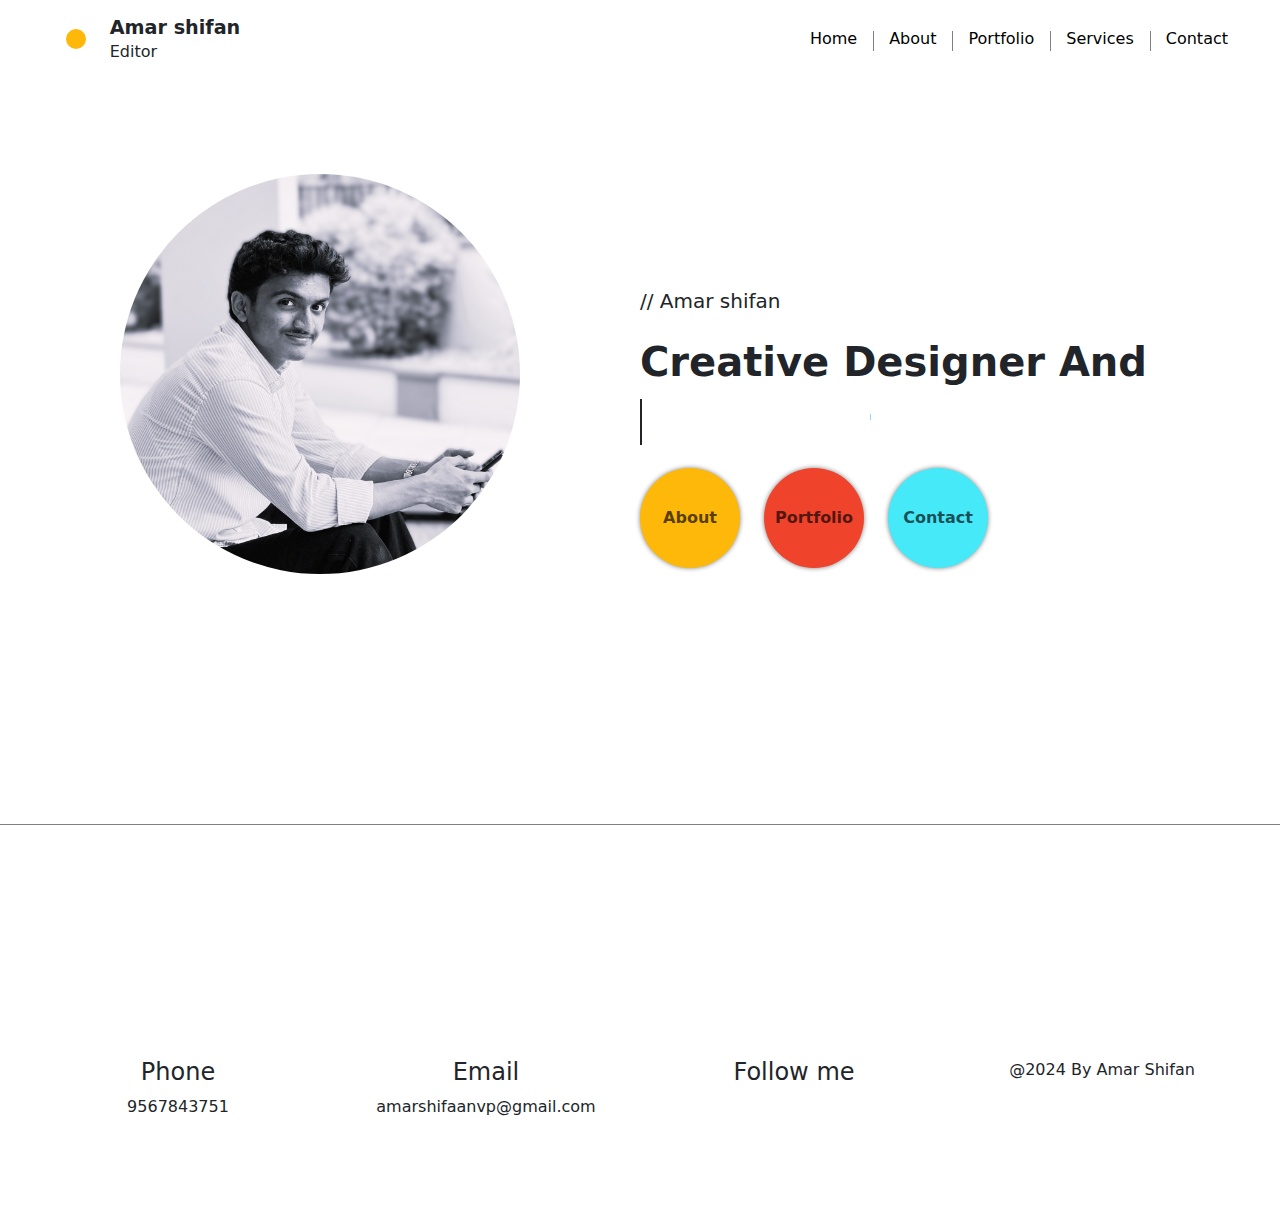
<file: index.html>
<!DOCTYPE html>
<html lang="en">
<head>
    <meta charset="UTF-8">
    <meta name="viewport" content="width=device-width, initial-scale=1.0">
    <title>Amar Shifan</title>
    <link rel="stylesheet" href="style.css">
    <link rel="preconnect" href="https://fonts.googleapis.com">
    <link rel="preconnect" href="https://fonts.gstatic.com" crossorigin>
    <link href="https://fonts.googleapis.com/css2?family=Montserrat:ital,wght@0,100..900;1,100..900&family=PT+Sans+Narrow:wght@400;700&family=Poppins:ital,wght@0,100;0,200;0,300;0,400;0,500;0,600;0,700;0,800;0,900;1,100;1,200;1,300;1,400;1,500;1,600;1,700;1,800;1,900&family=Rammetto+One&family=Roboto:ital,wght@0,100;0,300;0,400;0,500;0,700;0,900;1,100;1,300;1,400;1,500;1,700;1,900&family=Work+Sans:ital,wght@0,100..900;1,100..900&display=swap" rel="stylesheet">
    <link href="https://fonts.googleapis.com/css2?family=Montserrat:ital,wght@0,100..900;1,100..900&family=PT+Sans+Narrow:wght@400;700&family=Poppins:ital,wght@0,100;0,200;0,300;0,400;0,500;0,600;0,700;0,800;0,900;1,100;1,200;1,300;1,400;1,500;1,600;1,700;1,800;1,900&family=Rammetto+One&family=Work+Sans:ital,wght@0,100..900;1,100..900&display=swap" rel="stylesheet">
    <link href="https://fonts.googleapis.com/css2?family=Montserrat:ital,wght@0,100..900;1,100..900&family=PT+Sans+Narrow:wght@400;700&family=Poppins:ital,wght@0,100;0,200;0,300;0,400;0,500;0,600;0,700;0,800;0,900;1,100;1,200;1,300;1,400;1,500;1,600;1,700;1,800;1,900&family=Rammetto+One&display=swap" rel="stylesheet">
    <link rel="stylesheet" href="https://cdnjs.cloudflare.com/ajax/libs/font-awesome/6.6.0/css/all.min.css" integrity="sha512-Kc323vGBEqzTmouAECnVceyQqyqdsSiqLQISBL29aUW4U/M7pSPA/gEUZQqv1cwx4OnYxTxve5UMg5GT6L4JJg==" crossorigin="anonymous" referrerpolicy="no-referrer" />
    <link href="https://cdn.jsdelivr.net/npm/bootstrap@5.3.3/dist/css/bootstrap.min.css" rel="stylesheet" integrity="sha384-QWTKZyjpPEjISv5WaRU9OFeRpok6YctnYmDr5pNlyT2bRjXh0JMhjY6hW+ALEwIH" crossorigin="anonymous">
    <link rel="stylesheet" href="https://fonts.googleapis.com/css2?family=Material+Symbols+Outlined:opsz,wght,FILL,GRAD@20..48,100..700,0..1,-50..200" />
</head>
<body>
    
    <header class=" row container-fluid">
        <div class="col-7 col-lg-3 col-md-5 d-flex gap-md-3 gap-0 align-items-center justify-content-center p-2 ">
            <div class="rounded-circle d-flex  justify-content-center" style="min-width: 20px; min-height: 20px; background-color: rgb(254, 184, 9);"></div>
            <div class="gap-3 d-flex p-2 align-items-center "><h4 class="m-0 editor"><b>Amar shifan</b><br><small>Editor</small></h4></div>
        </div>
        <div class=" col-1 col-lg-9 col-md-6 d-md-flex align-items-center justify-content-md-end d-md-flex links rounded-start" id="nav-bar">
            <button class=" line line-container"><a href="index.html" class="p-3">Home</a></button>
            <button class=" line line-container"><a href="about.html" class="p-3">About</a></button>
            <button class=" line line-container"><a href="projects.html" class="p-3">Portfolio</a></button>
            <button class=" line line-container"><a href="services.html" class="p-3">Services</a></button>
            <button class="line-container"><a href="contact.html" class="p-3">Contact</a></button>
        </div>
        <div class="d-flex d-md-none col-5 d-flex justify-content-end align-items-center icon-container" >
            <i onclick="navBar('bar')" class="icon fa-solid fa-bars  align-items-center justify-content-center" id="bar"></i>
            <i onclick="navBar('xmark')" class="icon fa-regular fa-circle-xmark align-items-center justify-content-center" id="xmark"></i>
        </div>
    </header>

    <div class="row main-container  gx-0">
        <div class="col-12 col-md-6 d-flex justify-content-center p-2 py-5 my-md-5 my-0" >
            <div class="image ">
                <img class="img-fluid" src="WhatsApp Image 2024-08-11 at 10.49.17 PM.jpeg" alt="">
            </div> 
        </div>
        <div class="col-12 col-md-6 d-flex flex-column align-items-center align-items-md-start justify-content-center">
            <p class="name">// Amar shifan</p>
            <div class="names" >
                <p>Creative Designer And<br> <span class="text-changer " id="text"></span></p>
            </div>
            <div class="d-flex gap-4 button-container mb-5">
                <button class="p-2 rounded-circle button btn-1" ><a href="about.html"><b>About</b></a></button>
                <button class="p-2 rounded-circle button btn-2" ><a href="projects.html"><b>Portfolio</b></a></button>
                <button class="p-2 rounded-circle button btn-3" ><a href="contact.html"><b>Contact</b></a></button>
            </div>
            
        </div>
    </div>
    <footer class="row gx-0 my-5 justify-content-center p-4 ">

        <div class="col-6 col-sm-3 align-items-center d-flex flex-column p-2">
            <h4>Phone</h4>
            <p>9567843751</p>
        </div>
        <div class="col-6 col-sm-3 align-items-center d-flex flex-column p-2">
            <h4>Email</h4>
            <p>amarshifaanvp@gmail.com</p>
        </div>
        <div class="col-6 col-sm-3 align-items-center d-flex flex-column p-2">
            <h4>Follow me</h4>
            <p class="gap-3 d-flex"><a  href="https://www.linkedin.com/in/amar-shifan-184764316/"><i class="fa-brands fa-linkedin" ></i></a><a href="https://www.instagram.com/amar_shifnn/?hl=en" ><i class="fa-brands fa-instagram"></i></a></p>
        </div>
        <div class="col-6 col-sm-3 align-items-center d-flex flex-column p-2">
            
            <p>@2024 By Amar Shifan</p>
        </div>

    </footer>

    


    <script src="script.js"></script>

    <script src="https://cdn.jsdelivr.net/npm/@popperjs/core@2.11.8/dist/umd/popper.min.js" integrity="sha384-I7E8VVD/ismYTF4hNIPjVp/Zjvgyol6VFvRkX/vR+Vc4jQkC+hVqc2pM8ODewa9r" crossorigin="anonymous"></script>
    <script src="https://cdn.jsdelivr.net/npm/bootstrap@5.3.3/dist/js/bootstrap.min.js" integrity="sha384-0pUGZvbkm6XF6gxjEnlmuGrJXVbNuzT9qBBavbLwCsOGabYfZo0T0to5eqruptLy" crossorigin="anonymous"></script>
</body>
</html>
</file>
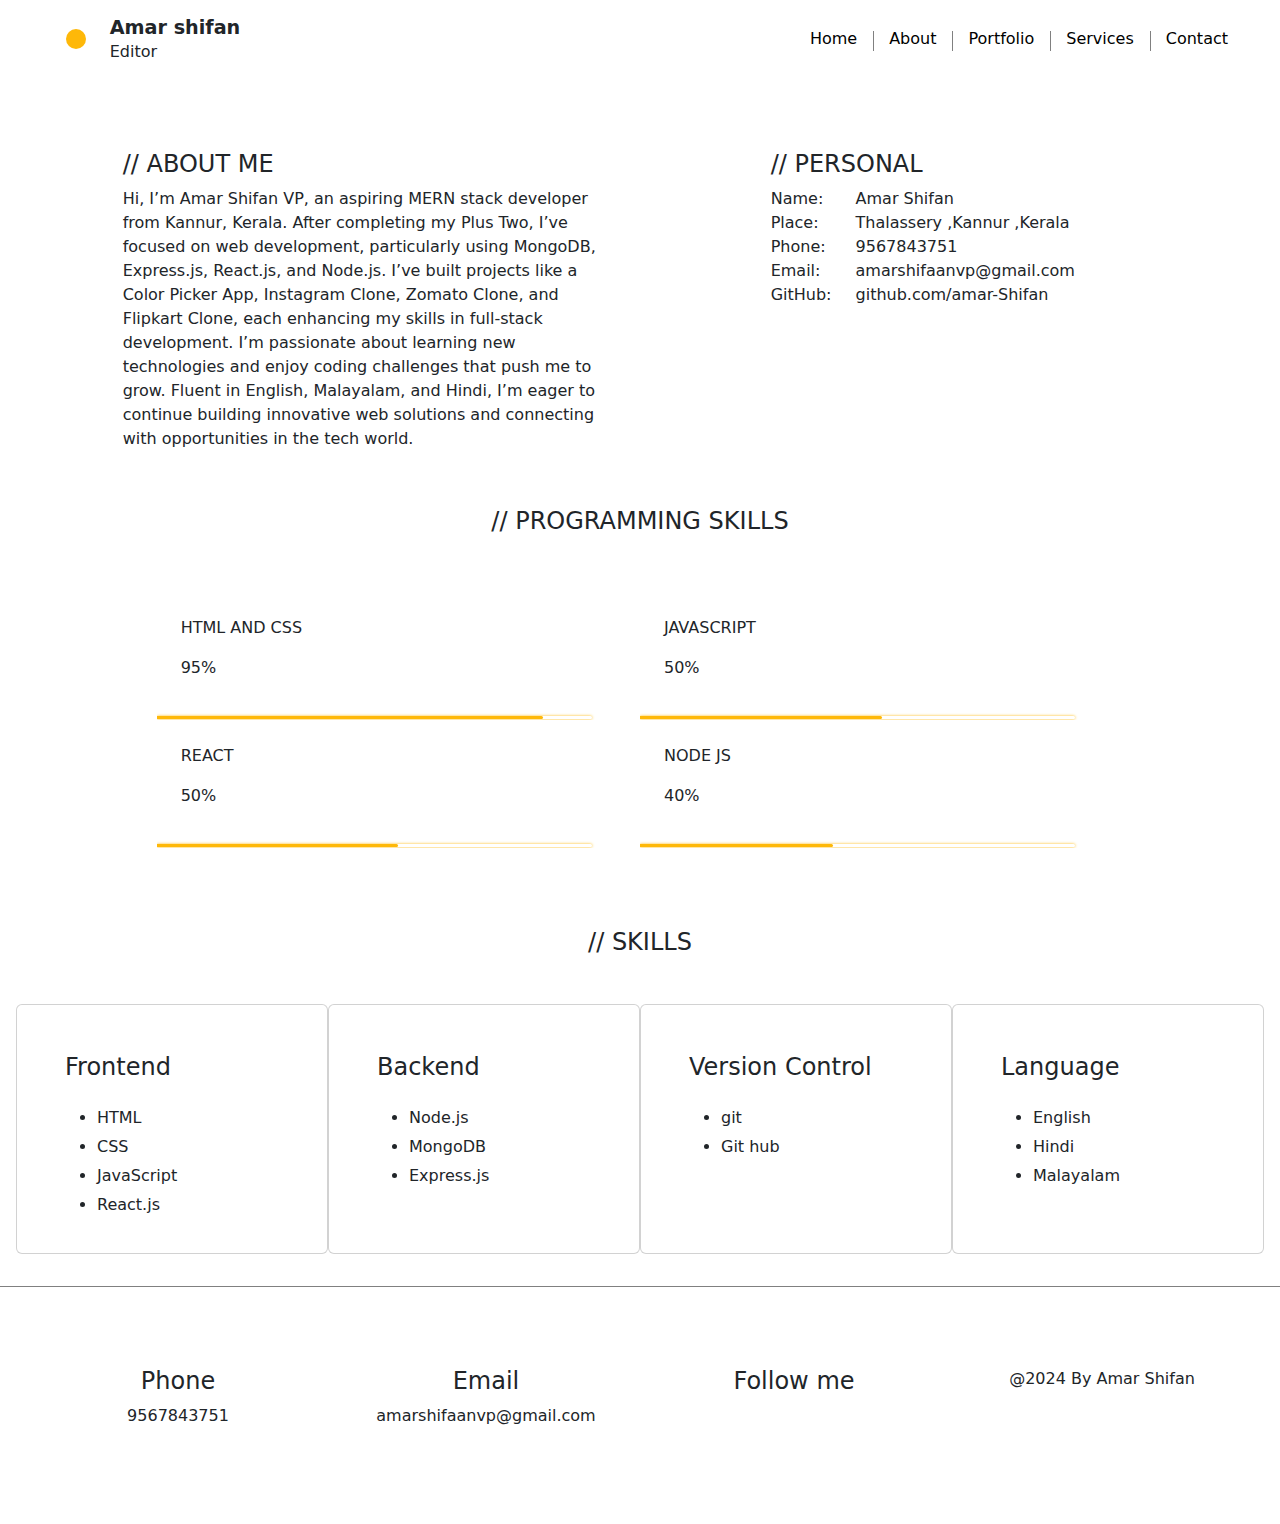
<file: about.html>
<!DOCTYPE html>
<html lang="en">
<head>
    <meta charset="UTF-8">
    <meta name="viewport" content="width=device-width, initial-scale=1.0">
    <title>Amar Shifan</title>
    <link rel="stylesheet" href="about.css">
    <link rel="preconnect" href="https://fonts.googleapis.com">
    <link rel="preconnect" href="https://fonts.gstatic.com" crossorigin>
    <link href="https://fonts.googleapis.com/css2?family=Montserrat:ital,wght@0,100..900;1,100..900&family=PT+Sans+Narrow:wght@400;700&family=Poppins:ital,wght@0,100;0,200;0,300;0,400;0,500;0,600;0,700;0,800;0,900;1,100;1,200;1,300;1,400;1,500;1,600;1,700;1,800;1,900&family=Rammetto+One&family=Roboto:ital,wght@0,100;0,300;0,400;0,500;0,700;0,900;1,100;1,300;1,400;1,500;1,700;1,900&family=Work+Sans:ital,wght@0,100..900;1,100..900&display=swap" rel="stylesheet">
    <link href="https://fonts.googleapis.com/css2?family=Montserrat:ital,wght@0,100..900;1,100..900&family=PT+Sans+Narrow:wght@400;700&family=Poppins:ital,wght@0,100;0,200;0,300;0,400;0,500;0,600;0,700;0,800;0,900;1,100;1,200;1,300;1,400;1,500;1,600;1,700;1,800;1,900&family=Rammetto+One&family=Work+Sans:ital,wght@0,100..900;1,100..900&display=swap" rel="stylesheet">
    <link href="https://fonts.googleapis.com/css2?family=Montserrat:ital,wght@0,100..900;1,100..900&family=PT+Sans+Narrow:wght@400;700&family=Poppins:ital,wght@0,100;0,200;0,300;0,400;0,500;0,600;0,700;0,800;0,900;1,100;1,200;1,300;1,400;1,500;1,600;1,700;1,800;1,900&family=Rammetto+One&display=swap" rel="stylesheet">
    <link rel="stylesheet" href="https://cdnjs.cloudflare.com/ajax/libs/font-awesome/6.6.0/css/all.min.css" integrity="sha512-Kc323vGBEqzTmouAECnVceyQqyqdsSiqLQISBL29aUW4U/M7pSPA/gEUZQqv1cwx4OnYxTxve5UMg5GT6L4JJg==" crossorigin="anonymous" referrerpolicy="no-referrer" />
    <link href="https://cdn.jsdelivr.net/npm/bootstrap@5.3.3/dist/css/bootstrap.min.css" rel="stylesheet" integrity="sha384-QWTKZyjpPEjISv5WaRU9OFeRpok6YctnYmDr5pNlyT2bRjXh0JMhjY6hW+ALEwIH" crossorigin="anonymous">
    <link rel="stylesheet" href="https://fonts.googleapis.com/css2?family=Material+Symbols+Outlined:opsz,wght,FILL,GRAD@20..48,100..700,0..1,-50..200" />

</head>
<body>
    <header class=" row container-fluid">

        <div class="col-7 col-lg-3 col-md-5 d-flex gap-md-3 gap-0 align-items-center justify-content-center p-2 ">

            <div class="rounded-circle d-flex  justify-content-center" style="min-width: 20px; min-height: 20px; background-color: rgb(254, 184, 9);"></div>
            <div class="gap-3 d-flex p-2 align-items-center "><h4 class="m-0 editor"><b>Amar shifan</b><br><small>Editor</small></h4></div>

        </div>
        <div class=" col-1 col-lg-9 col-md-6 d-md-flex align-items-center justify-content-md-end d-md-flex links rounded-start" id="nav-bar">

            <button class=" line line-container "><a href="index.html" class="p-3">Home</a></button>
            <button class=" line line-container"><a href="about.html" class="p-3">About</a></button>
            <button class=" line line-container"><a href="projects.html" class="p-3">Portfolio</a></button>
            <button class=" line line-container"><a href="services.html" class="p-3">Services</a></button>
            <button class="line-container"><a href="contact.html" class="p-3">Contact</a></button>

        </div>
        <div class="d-flex d-md-none col-5 d-flex justify-content-end align-items-center icon-container" >

            <i onclick="navBar('bar')" class="icon fa-solid fa-bars  align-items-center justify-content-center" id="bar"></i>
            <i onclick="navBar('xmark')" class="icon fa-regular fa-circle-xmark align-items-center justify-content-center" id="xmark"></i>

        </div>
    </header>

    <div class=" main-container row  gx-0 gap-3 my-5 container-fluid ">
        
        <div class="container col-12 col-md-5 about p-4">

            <h4>// ABOUT ME</h4>
            <p>
                Hi, I’m Amar Shifan VP, an aspiring MERN stack developer from Kannur, Kerala. After completing my Plus Two, I’ve focused on web development, particularly using MongoDB, Express.js, React.js, and Node.js. I’ve built projects like a Color Picker App, Instagram Clone, Zomato Clone, and Flipkart Clone, each enhancing my skills in full-stack development.

                I’m passionate about learning new technologies and enjoy coding challenges that push me to grow. Fluent in English, Malayalam, and Hindi, I’m eager to continue building innovative web solutions and connecting with opportunities in the tech world.

            </p>
        </div>
        <div class="address col-12 col-md-5 p-4">
            <h4>// PERSONAL</h4>

            <div class="row h-100 ">
                <P class="col-2">
                    Name: <br>
                    Place: <br>
                    Phone: <br>
                    Email: <br>
                    GitHub: <br>
                </P>
                <P class="col-6 ">
                    Amar Shifan <br>
                    Thalassery ,Kannur ,Kerala <br>
                    9567843751 <br>
                    amarshifaanvp@gmail.com <br>
                    github.com/amar-Shifan
                </P>
            </div>
           
        </div>
        <div class="col-12 d-flex flex-column align-items-center container-fluid">
            <H4>// PROGRAMMING SKILLS</H4>

            <div class=" col-12 row p-5 justify-content-center">
                <div class="html length col-md-5 col-12 p-4">
                    <p>HTML AND CSS</p>
                    <p>95%</p>
                </div>
                <div class="javascript length col-md-5 col-12 p-4">
                    <p>JAVASCRIPT</p>
                    <p>50%</p>
                </div>
                <div class="react length col-md-5 col-12 p-4">
                    <p>REACT</p>
                    <p>50%</p>
                </div>
                <div class="node length col-12 col-md-5 p-4">
                    <p>NODE JS</p>
                    <p>40%</p>
                </div>
            </div>
        </div>
        <div class="col-12 p-3 p-0 ">
            <H4 class="d-flex justify-content-center">// SKILLS</H4>
        
        <div class="row gx-0 container-fluid mt-5 gap-5 gap-md-0 " >
            <div class="cards col-12 col-md-3 ">
                <div class="card h-100 p-5 gap-3">
                    <div >
                        <h4 >Frontend</h4>
                    </div>
                    <div>
                        <ul class="">
                            <li>HTML</li>
                            <li>CSS</li>
                            <li>JavaScript</li>
                            <li>React.js</li>
                        </ul>
                    </div>
                </div>
                
            </div>
            <div class="cards col-12 col-md-3">
                <div class="card h-100 p-5 gap-3">
                    <div>
                        <h4>Backend</h4>
                    </div>
                    <div>
                        <ul>
                            <li>Node.js</li>
                            <li>MongoDB</li>
                            <li>Express.js</li>
                        </ul>
                    </div>
                </div>
                
            </div>
            <div class="cards col-12 col-md-3 ">
                <div class="card h-100 p-5 gap-3">
                    <div>
                        <h4>Version Control</h4>
                    </div>
                    <div>
                        <ul>
                            <li>git</li>
                            <li>Git hub</li>
                        </ul>
                    </div>
                </div>
                
            </div>
            <div class="cards col-12 col-md-3">
                <div class="card h-100 p-5 gap-3">
                    <div>
                        <h4>Language</h4>
                    </div>
                    <div>
                        <ul>
                            <li>English</li>
                            <li>Hindi</li>
                            <li>Malayalam</li>
                        </ul>
                    </div>  
                </div>
                
            </div>
        </div>

    </div>
    </div>


    <footer class="row gx-0 my-5 justify-content-center p-4 ">

        <div class="col-6 col-sm-3 align-items-center d-flex flex-column p-2">
            <h4>Phone</h4>
            <p>9567843751</p>
        </div>
        <div class="col-6 col-sm-3 align-items-center d-flex flex-column p-2">
            <h4>Email</h4>
            <p>amarshifaanvp@gmail.com</p>
        </div>
        <div class="col-6 col-sm-3 align-items-center d-flex flex-column p-2">
            <h4>Follow me</h4>
            <p class="gap-3 d-flex"><a  href="https://www.linkedin.com/in/amar-shifan-184764316/"><i class="fa-brands fa-linkedin" ></i></a><a href="https://www.instagram.com/amar_shifnn/?hl=en" ><i class="fa-brands fa-instagram"></i></a></p>
        </div>
        <div class="col-6 col-sm-3 align-items-center d-flex flex-column p-2">
            
            <p>@2024 By Amar Shifan</p>
        </div>

    </footer>

    <script src="script.js"></script>

    <script src="https://cdn.jsdelivr.net/npm/@popperjs/core@2.11.8/dist/umd/popper.min.js" integrity="sha384-I7E8VVD/ismYTF4hNIPjVp/Zjvgyol6VFvRkX/vR+Vc4jQkC+hVqc2pM8ODewa9r" crossorigin="anonymous"></script>
    <script src="https://cdn.jsdelivr.net/npm/bootstrap@5.3.3/dist/js/bootstrap.min.js" integrity="sha384-0pUGZvbkm6XF6gxjEnlmuGrJXVbNuzT9qBBavbLwCsOGabYfZo0T0to5eqruptLy" crossorigin="anonymous"></script>
</body>
</html>
</file>
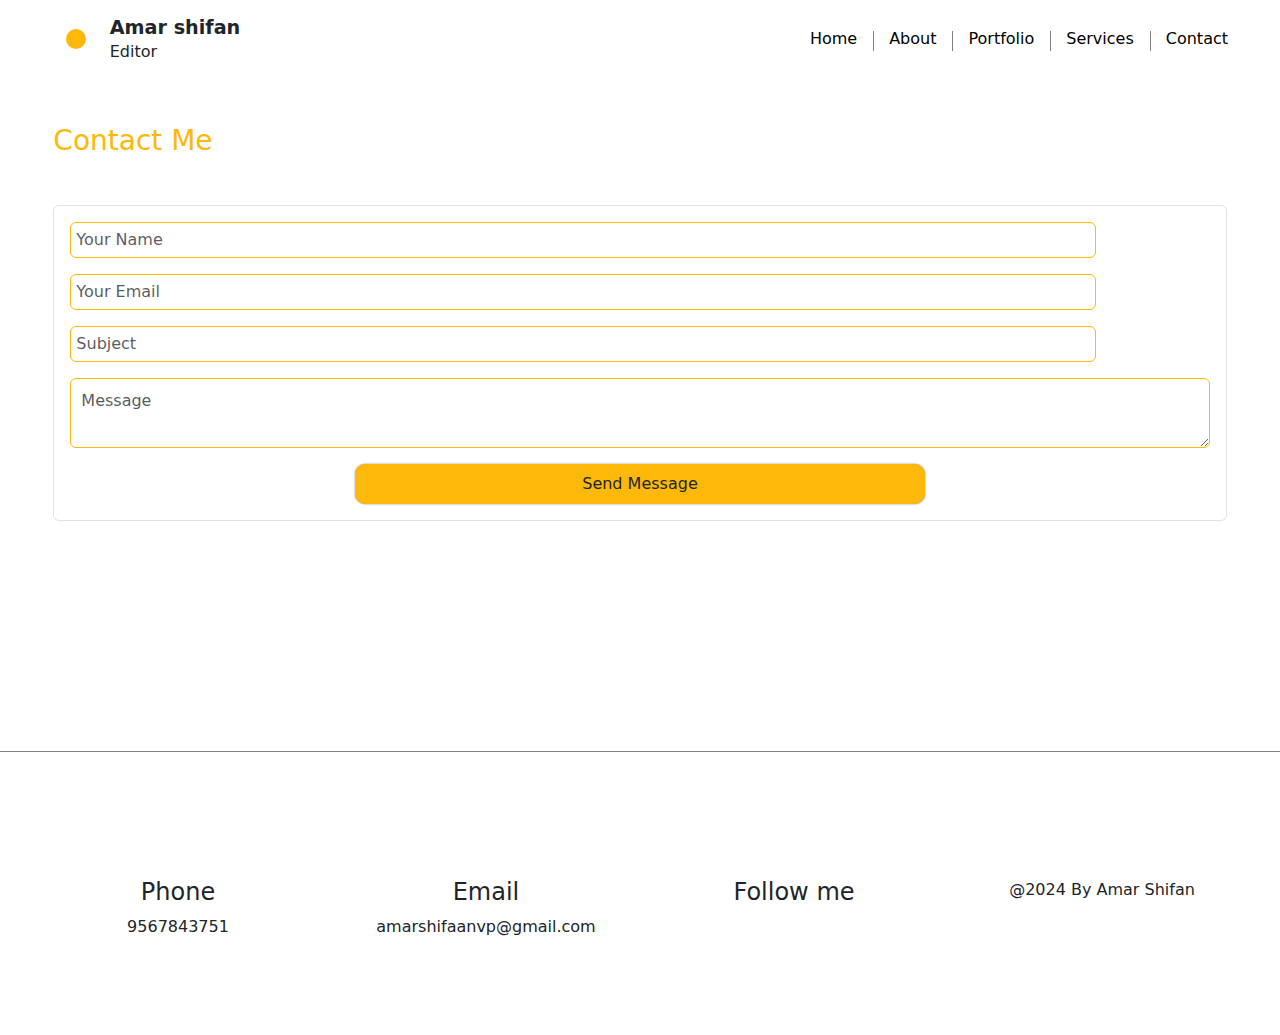
<file: contact.html>
<!DOCTYPE html>
<html lang="en">
<head>
    <meta charset="UTF-8">
    <meta name="viewport" content="width=device-width, initial-scale=1.0">
    <title>Amar Shifan</title>
    <link rel="stylesheet" href="contact.css">
    <link rel="preconnect" href="https://fonts.googleapis.com">
    <link rel="preconnect" href="https://fonts.gstatic.com" crossorigin>
    <link href="https://fonts.googleapis.com/css2?family=Montserrat:ital,wght@0,100..900;1,100..900&family=PT+Sans+Narrow:wght@400;700&family=Poppins:ital,wght@0,100;0,200;0,300;0,400;0,500;0,600;0,700;0,800;0,900;1,100;1,200;1,300;1,400;1,500;1,600;1,700;1,800;1,900&family=Rammetto+One&family=Roboto:ital,wght@0,100;0,300;0,400;0,500;0,700;0,900;1,100;1,300;1,400;1,500;1,700;1,900&family=Work+Sans:ital,wght@0,100..900;1,100..900&display=swap" rel="stylesheet">
    <link href="https://fonts.googleapis.com/css2?family=Montserrat:ital,wght@0,100..900;1,100..900&family=PT+Sans+Narrow:wght@400;700&family=Poppins:ital,wght@0,100;0,200;0,300;0,400;0,500;0,600;0,700;0,800;0,900;1,100;1,200;1,300;1,400;1,500;1,600;1,700;1,800;1,900&family=Rammetto+One&family=Work+Sans:ital,wght@0,100..900;1,100..900&display=swap" rel="stylesheet">
    <link href="https://fonts.googleapis.com/css2?family=Montserrat:ital,wght@0,100..900;1,100..900&family=PT+Sans+Narrow:wght@400;700&family=Poppins:ital,wght@0,100;0,200;0,300;0,400;0,500;0,600;0,700;0,800;0,900;1,100;1,200;1,300;1,400;1,500;1,600;1,700;1,800;1,900&family=Rammetto+One&display=swap" rel="stylesheet">
    <link rel="stylesheet" href="https://cdnjs.cloudflare.com/ajax/libs/font-awesome/6.6.0/css/all.min.css" integrity="sha512-Kc323vGBEqzTmouAECnVceyQqyqdsSiqLQISBL29aUW4U/M7pSPA/gEUZQqv1cwx4OnYxTxve5UMg5GT6L4JJg==" crossorigin="anonymous" referrerpolicy="no-referrer" />
    <link href="https://cdn.jsdelivr.net/npm/bootstrap@5.3.3/dist/css/bootstrap.min.css" rel="stylesheet" integrity="sha384-QWTKZyjpPEjISv5WaRU9OFeRpok6YctnYmDr5pNlyT2bRjXh0JMhjY6hW+ALEwIH" crossorigin="anonymous">
    <link rel="stylesheet" href="https://fonts.googleapis.com/css2?family=Material+Symbols+Outlined:opsz,wght,FILL,GRAD@20..48,100..700,0..1,-50..200" />

</head>
<body>
    <header class=" row container-fluid">
        <div class="col-7 col-lg-3 col-md-5 d-flex gap-md-3 gap-0 align-items-center justify-content-center p-2 ">
            <div class="rounded-circle d-flex  justify-content-center" style="min-width: 20px; min-height: 20px; background-color: rgb(254, 184, 9);"></div>
            <div class="gap-3 d-flex p-2 align-items-center "><h4 class="m-0 editor"><b>Amar shifan</b><br><small>Editor</small></h4></div>
        </div>
        <div class=" col-1 col-lg-9 col-md-6 d-md-flex align-items-center justify-content-md-end d-md-flex links rounded-start" id="nav-bar">
            <button class=" line line-container"><a href="index.html" class="p-3">Home</a></button>
            <button class=" line line-container"><a href="about.html" class="p-3">About</a></button>
            <button class=" line line-container"><a href="projects.html" class="p-3">Portfolio</a></button>
            <button class=" line line-container"><a href="services.html" class="p-3">Services</a></button>
            <button class="line-container"><a href="contact.html" class="p-3">Contact</a></button>
        </div>
        <div class="d-flex d-md-none col-5 d-flex justify-content-end align-items-center icon-container" >
            <i onclick="navBar('bar')" class="icon fa-solid fa-bars  align-items-center justify-content-center" id="bar"></i>
            <i onclick="navBar('xmark')" class="icon fa-regular fa-circle-xmark align-items-center justify-content-center" id="xmark"></i>
        </div>
    </header>
    
    <div class=" row main-container gx-0 d-flex align-items-center justify-content-center">
        <div class="contact  col-11 ">
            <div><h3>Contact Me</h3></div>
            <div id="result" class="mt-5 "></div>
                                <form action="https://api.web3forms.com/submit" method="POST" name="sentMessage" id="contactForm" novalidate="novalidate" class="my-5 p-3 rounded border">
                                    <input type="hidden" name="access_key" value="b048f356-6c13-4582-9fa3-5090030aa03d">
                                    <div class="control-group">
                                        <input type="text" class="form-control" id="name" name="name" placeholder="Your Name" required="required" />
                                        <p class="help-block"></p>
                                    </div>
                                    <div class="control-group">
                                        <input type="email" class="form-control" id="email" name="email" placeholder="Your Email" required="required" />
                                        <p class="help-block"></p>
                                    </div>
                                    <div class="control-group">
                                        <input type="text" class="form-control" id="subject" name="subject" placeholder="Subject" required="required" />
                                        <p class="help-block"></p>
                                    </div>
                                    <div class="control-group">
                                        <textarea class="form-control" id="message" name="message" placeholder="Message" required="required"></textarea>
                                        <p class="help-block"></p>
                                    </div>
                                    <div class="d-flex justify-content-center">
                                        <button class="btn" type="submit" id="sendMessageButton">Send Message</button>
                                    </div>
                                </form>
            
        </div>
        <div class="col-11">

        </div>
    </div>
    

    <footer class="row my-5 gx-0 justify-content-center p-4 ">

        <div class="col-6 col-sm-3 align-items-center d-flex flex-column p-2">
            <h4>Phone</h4>
            <p>9567843751</p>
        </div>
        <div class="col-6 col-sm-3 align-items-center d-flex flex-column p-2">
            <h4>Email</h4>
            <p>amarshifaanvp@gmail.com</p>
        </div>
        <div class="col-6 col-sm-3 align-items-center d-flex flex-column p-2">
            <h4>Follow me</h4>
            <p class="gap-3 d-flex"><a  href="https://www.linkedin.com/in/amar-shifan-184764316/"><i class="fa-brands fa-linkedin" ></i></a><a href="https://www.instagram.com/amar_shifnn/?hl=en" ><i class="fa-brands fa-instagram"></i></a></p>
        </div>
        <div class="col-6 col-sm-3 align-items-center d-flex flex-column p-2">
            
            <p>@2024 By Amar Shifan</p>
        </div>

    </footer>

    <script src="contact.js"></script>
    <script src="script.js"></script>

    <script src="https://cdn.jsdelivr.net/npm/@popperjs/core@2.11.8/dist/umd/popper.min.js" integrity="sha384-I7E8VVD/ismYTF4hNIPjVp/Zjvgyol6VFvRkX/vR+Vc4jQkC+hVqc2pM8ODewa9r" crossorigin="anonymous"></script>
    <script src="https://cdn.jsdelivr.net/npm/bootstrap@5.3.3/dist/js/bootstrap.min.js" integrity="sha384-0pUGZvbkm6XF6gxjEnlmuGrJXVbNuzT9qBBavbLwCsOGabYfZo0T0to5eqruptLy" crossorigin="anonymous"></script>
</body>
</html>
</file>
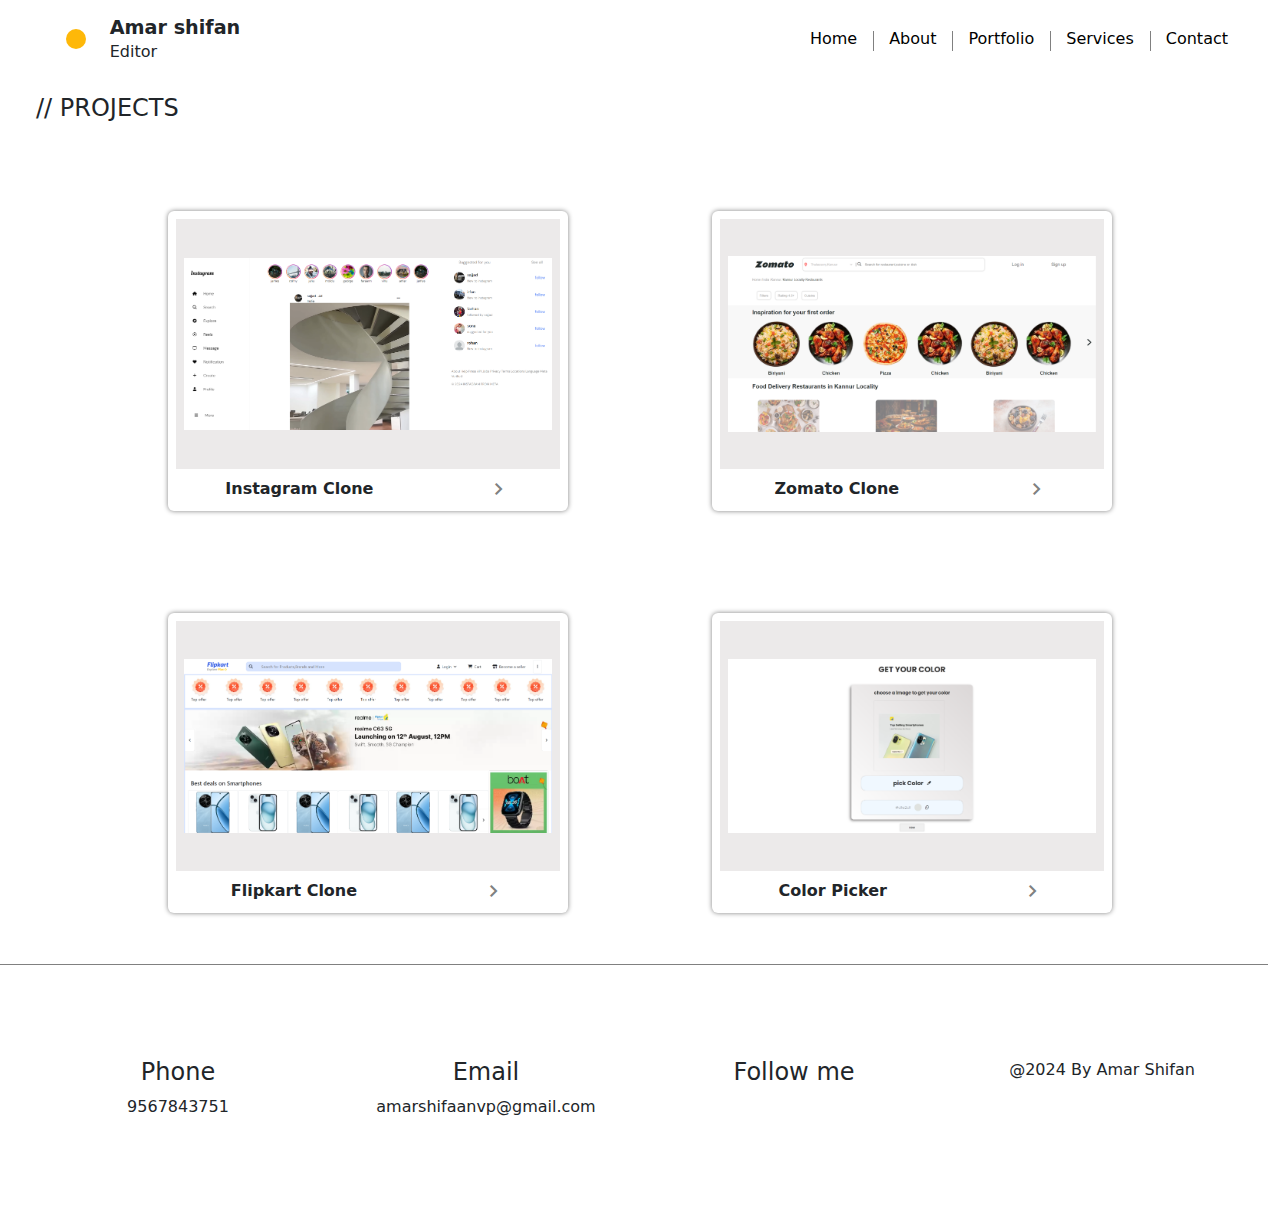
<file: projects.html>
<!DOCTYPE html>
<html lang="en">
<head>
    <meta charset="UTF-8">
    <meta name="viewport" content="width=device-width, initial-scale=1.0">
    <title>Amar Shifan</title>
    <link rel="stylesheet" href="projects.css">
    <link rel="preconnect" href="https://fonts.googleapis.com">
    <link rel="preconnect" href="https://fonts.gstatic.com" crossorigin>
    <link href="https://fonts.googleapis.com/css2?family=Montserrat:ital,wght@0,100..900;1,100..900&family=PT+Sans+Narrow:wght@400;700&family=Poppins:ital,wght@0,100;0,200;0,300;0,400;0,500;0,600;0,700;0,800;0,900;1,100;1,200;1,300;1,400;1,500;1,600;1,700;1,800;1,900&family=Rammetto+One&family=Roboto:ital,wght@0,100;0,300;0,400;0,500;0,700;0,900;1,100;1,300;1,400;1,500;1,700;1,900&family=Work+Sans:ital,wght@0,100..900;1,100..900&display=swap" rel="stylesheet">
    <link href="https://fonts.googleapis.com/css2?family=Montserrat:ital,wght@0,100..900;1,100..900&family=PT+Sans+Narrow:wght@400;700&family=Poppins:ital,wght@0,100;0,200;0,300;0,400;0,500;0,600;0,700;0,800;0,900;1,100;1,200;1,300;1,400;1,500;1,600;1,700;1,800;1,900&family=Rammetto+One&family=Work+Sans:ital,wght@0,100..900;1,100..900&display=swap" rel="stylesheet">
    <link href="https://fonts.googleapis.com/css2?family=Montserrat:ital,wght@0,100..900;1,100..900&family=PT+Sans+Narrow:wght@400;700&family=Poppins:ital,wght@0,100;0,200;0,300;0,400;0,500;0,600;0,700;0,800;0,900;1,100;1,200;1,300;1,400;1,500;1,600;1,700;1,800;1,900&family=Rammetto+One&display=swap" rel="stylesheet">
    <link rel="stylesheet" href="https://cdnjs.cloudflare.com/ajax/libs/font-awesome/6.6.0/css/all.min.css" integrity="sha512-Kc323vGBEqzTmouAECnVceyQqyqdsSiqLQISBL29aUW4U/M7pSPA/gEUZQqv1cwx4OnYxTxve5UMg5GT6L4JJg==" crossorigin="anonymous" referrerpolicy="no-referrer" />
    <link href="https://cdn.jsdelivr.net/npm/bootstrap@5.3.3/dist/css/bootstrap.min.css" rel="stylesheet" integrity="sha384-QWTKZyjpPEjISv5WaRU9OFeRpok6YctnYmDr5pNlyT2bRjXh0JMhjY6hW+ALEwIH" crossorigin="anonymous">
    <link rel="stylesheet" href="https://fonts.googleapis.com/css2?family=Material+Symbols+Outlined:opsz,wght,FILL,GRAD@20..48,100..700,0..1,-50..200" />
</head>
<body>
    <header class=" row container-fluid">
        <div class="col-7 col-lg-3 col-md-5 d-flex gap-md-3 gap-0 align-items-center justify-content-center p-2 ">
            <div class="rounded-circle d-flex  justify-content-center" style="min-width: 20px; min-height: 20px; background-color: rgb(254, 184, 9);"></div>
            <div class="gap-3 d-flex p-2 align-items-center "><h4 class="m-0 editor"><b>Amar shifan</b><br><small>Editor</small></h4></div>
        </div>
        <div class=" col-1 col-lg-9 col-md-6 d-md-flex align-items-center justify-content-md-end d-md-flex links rounded-start" id="nav-bar">
            <button class=" line line-container"><a href="index.html" class="p-3">Home</a></button>
            <button class=" line line-container"><a href="about.html" class="p-3">About</a></button>
            <button class=" line line-container"><a href="projects.html" class="p-3">Portfolio</a></button>
            <button class=" line line-container"><a href="services.html" class="p-3">Services</a></button>
            <button class="line-container"><a href="contact.html" class="p-3">Contact</a></button>
        </div>
        <div class="d-flex d-md-none col-5 d-flex justify-content-end align-items-center icon-container" >
            <i onclick="navBar('bar')" class="icon fa-solid fa-bars  align-items-center justify-content-center" id="bar"></i>
            <i onclick="navBar('xmark')" class="icon fa-regular fa-circle-xmark align-items-center justify-content-center" id="xmark"></i>
        </div>
    </header>


    <div class="main-container row">
        <div class="p-3 px-5"><h4>// PROJECTS</h4></div>
        <div class="row gx-0 align-items-center justify-content-center" >
            <div class="col-md-5 col-12 d-flex align-items-center justify-content-center my-5">
                <div class="cards bg-white rounded">
                    <div class="image-container p-2 " >
                        <div class="image p-2 "  onmouseover="hoverContent('instagram',this)">
                            <a href="https://amar-shifan.github.io/instagram-clone/"><img src="image.png" alt=""></a>
                        </div>
                    </div>
                    <div class="d-flex justify-content-around">
                        <p><b>Instagram Clone</b></p>
                        <a href="https://amar-shifan.github.io/instagram-clone/">
                            <span class="material-symbols-outlined ">
                                chevron_right
                            </span>
                        </a>
                    </div>
                    
                </div>
            </div>
            <div class="col-md-5 col-12 d-flex align-items-center justify-content-center my-5">
                <div class="cards bg-white rounded">
                    <div class="image-container p-2 ">
                        <div class="image p-2 " id="image-container"   onmouseover="hoverContent('Zomato',this)">
                            <a href="https://amar-shifan.github.io/zomato-clone/"><img src="Screenshot 2024-08-13 103620.png" alt=""></a>
                        </div>
                    </div>
                    <div class="d-flex justify-content-around">
                        <p><b>Zomato Clone</b></p>
                        <a href="https://amar-shifan.github.io/zomato-clone/">
                            <span class="material-symbols-outlined ">
                                chevron_right
                            </span>
                        </a>
                    </div>
                    
                </div>
            </div>
            <div class="col-md-5 col-12 d-flex align-items-center justify-content-center my-5">
                <div class="cards bg-white rounded">
                    <div class="image-container p-2 ">
                        <div class="image p-2 " onmouseover="hoverContent('Flipkart',this)">
                            <a href="https://amar-shifan.github.io/Flipkart/"><img src="Screenshot 2024-08-13 173546.png" alt=""></a>
                        </div>
                    </div>
                    <div class="d-flex justify-content-around">
                        <p><b>Flipkart Clone</b></p>
                        <a href="https://amar-shifan.github.io/Flipkart/">
                            <span class="material-symbols-outlined ">
                                chevron_right
                            </span>
                        </a>
                    </div>
                    
                </div>
            </div>
            <div class="col-md-5 col-12 d-flex align-items-center justify-content-center my-5">
                <div class="cards bg-white rounded">
                    <div class="image-container p-2 ">
                        <div class="image p-2 " onmouseover="hoverContent('Color Picker',this)" >
                            <a href="https://amar-shifan.github.io/color-picker/index.html"><img src="Screenshot 2024-08-13 173304.png" alt=""></a>
                        </div>
                    </div>
                    <div class="d-flex justify-content-around">
                        <p><b>Color Picker</b></p>
                        <a href="https://amar-shifan.github.io/color-picker/index.html">
                            <span class="material-symbols-outlined ">
                                chevron_right
                            </span>
                        </a>
                    </div>
                    
                </div>
            </div>
            
            
        </div>
    </div>

    <footer class="row gx-0 my-5 justify-content-center p-4 ">

        <div class="col-6 col-sm-3 align-items-center d-flex flex-column p-2">
            <h4>Phone</h4>
            <p>9567843751</p>
        </div>
        <div class="col-6 col-sm-3 align-items-center d-flex flex-column p-2">
            <h4>Email</h4>
            <p>amarshifaanvp@gmail.com</p>
        </div>
        <div class="col-6 col-sm-3 align-items-center d-flex flex-column p-2">
            <h4>Follow me</h4>
            <p class="gap-3 d-flex"><a  href="https://www.linkedin.com/in/amar-shifan-184764316/"><i class="fa-brands fa-linkedin" ></i></a><a href="https://www.instagram.com/amar_shifnn/?hl=en" ><i class="fa-brands fa-instagram"></i></a></p>
        </div>
        <div class="col-6 col-sm-3 align-items-center d-flex flex-column p-2">
            
            <p>@2024 By Amar Shifan</p>
        </div>

    </footer>

    <script src="script.js"></script>

    <script src="https://cdn.jsdelivr.net/npm/@popperjs/core@2.11.8/dist/umd/popper.min.js" integrity="sha384-I7E8VVD/ismYTF4hNIPjVp/Zjvgyol6VFvRkX/vR+Vc4jQkC+hVqc2pM8ODewa9r" crossorigin="anonymous"></script>
    <script src="https://cdn.jsdelivr.net/npm/bootstrap@5.3.3/dist/js/bootstrap.min.js" integrity="sha384-0pUGZvbkm6XF6gxjEnlmuGrJXVbNuzT9qBBavbLwCsOGabYfZo0T0to5eqruptLy" crossorigin="anonymous"></script>
</body>
</html>
</file>
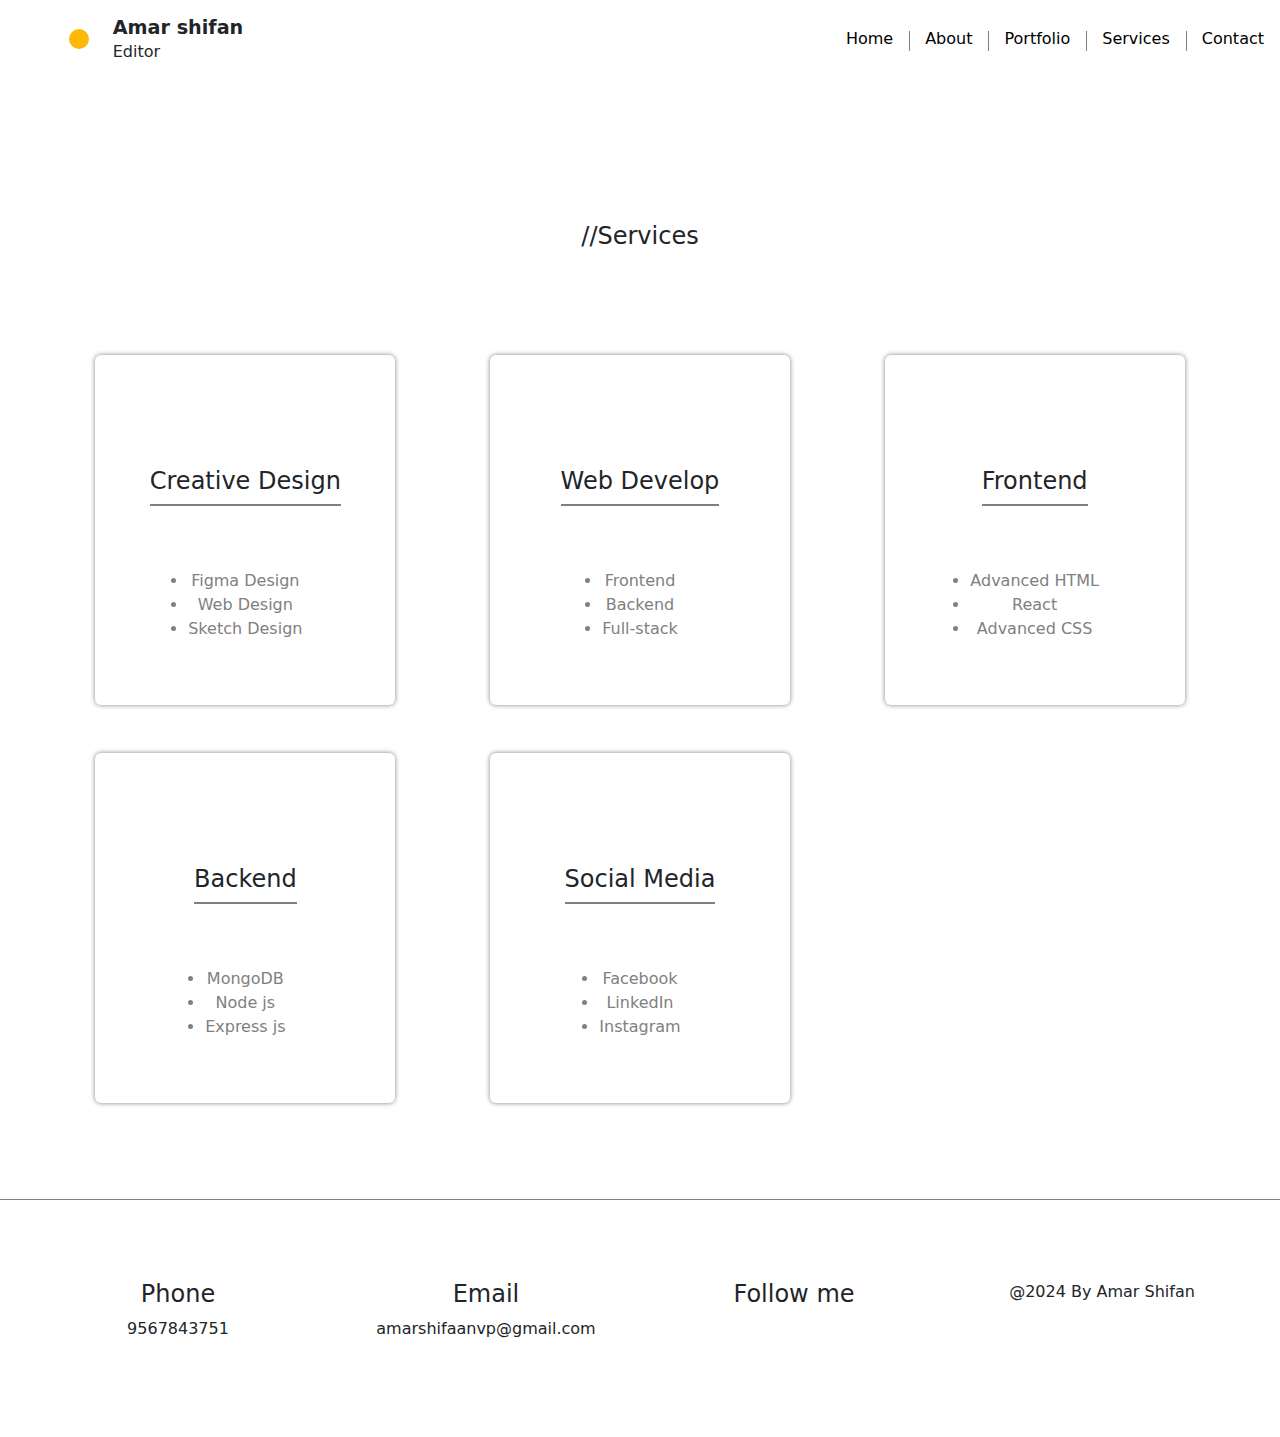
<file: services.html>
<!DOCTYPE html>
<html lang="en">
<head>
    <meta charset="UTF-8">
    <meta name="viewport" content="width=device-width, initial-scale=1.0">
    <title>Amar Shifan</title>
    <link rel="stylesheet" href="services.css">
    <link rel="preconnect" href="https://fonts.googleapis.com">
    <link rel="preconnect" href="https://fonts.gstatic.com" crossorigin>
    <link href="https://fonts.googleapis.com/css2?family=Montserrat:ital,wght@0,100..900;1,100..900&family=PT+Sans+Narrow:wght@400;700&family=Poppins:ital,wght@0,100;0,200;0,300;0,400;0,500;0,600;0,700;0,800;0,900;1,100;1,200;1,300;1,400;1,500;1,600;1,700;1,800;1,900&family=Rammetto+One&family=Roboto:ital,wght@0,100;0,300;0,400;0,500;0,700;0,900;1,100;1,300;1,400;1,500;1,700;1,900&family=Work+Sans:ital,wght@0,100..900;1,100..900&display=swap" rel="stylesheet">
    <link href="https://fonts.googleapis.com/css2?family=Montserrat:ital,wght@0,100..900;1,100..900&family=PT+Sans+Narrow:wght@400;700&family=Poppins:ital,wght@0,100;0,200;0,300;0,400;0,500;0,600;0,700;0,800;0,900;1,100;1,200;1,300;1,400;1,500;1,600;1,700;1,800;1,900&family=Rammetto+One&family=Work+Sans:ital,wght@0,100..900;1,100..900&display=swap" rel="stylesheet">
    <link href="https://fonts.googleapis.com/css2?family=Montserrat:ital,wght@0,100..900;1,100..900&family=PT+Sans+Narrow:wght@400;700&family=Poppins:ital,wght@0,100;0,200;0,300;0,400;0,500;0,600;0,700;0,800;0,900;1,100;1,200;1,300;1,400;1,500;1,600;1,700;1,800;1,900&family=Rammetto+One&display=swap" rel="stylesheet">
    <link rel="stylesheet" href="https://cdnjs.cloudflare.com/ajax/libs/font-awesome/6.6.0/css/all.min.css" integrity="sha512-Kc323vGBEqzTmouAECnVceyQqyqdsSiqLQISBL29aUW4U/M7pSPA/gEUZQqv1cwx4OnYxTxve5UMg5GT6L4JJg==" crossorigin="anonymous" referrerpolicy="no-referrer" />
    <link href="https://cdn.jsdelivr.net/npm/bootstrap@5.3.3/dist/css/bootstrap.min.css" rel="stylesheet" integrity="sha384-QWTKZyjpPEjISv5WaRU9OFeRpok6YctnYmDr5pNlyT2bRjXh0JMhjY6hW+ALEwIH" crossorigin="anonymous">
    <link rel="stylesheet" href="https://fonts.googleapis.com/css2?family=Material+Symbols+Outlined:opsz,wght,FILL,GRAD@20..48,100..700,0..1,-50..200" />
</head>
<body>
    <header class=" row gx-0 container-fluid">
        <div class="col-7 col-lg-3 col-md-5 d-flex gap-md-3 gap-0 align-items-center justify-content-center p-2 ">
            <div class="rounded-circle d-flex  justify-content-center" style="min-width: 20px; min-height: 20px; background-color: rgb(254, 184, 9);"></div>
            <div class="gap-3 d-flex p-2 align-items-center "><h4 class="m-0 editor"><b>Amar shifan</b><br><small>Editor</small></h4></div>
        </div>
        <div class=" col-1 col-lg-9 col-md-6 d-md-flex align-items-center justify-content-md-end d-md-flex links rounded-start" id="nav-bar">
            <button class=" line line-container"><a href="index.html" class="p-3">Home</a></button>
            <button class=" line line-container"><a href="about.html" class="p-3">About</a></button>
            <button class=" line line-container"><a href="projects.html" class="p-3">Portfolio</a></button>
            <button class=" line line-container"><a href="services.html" class="p-3">Services</a></button>
            <button class="line-container"><a href="contact.html" class="p-3">Contact</a></button>
            <div class="error"></div>
        </div>
        <div class="d-flex d-md-none col-5 d-flex justify-content-end align-items-center icon-container" >
            <i onclick="navBar('bar')" class="icon fa-solid fa-bars  align-items-center justify-content-center" id="bar"></i>
            <i onclick="navBar('xmark')" class="icon fa-regular fa-circle-xmark align-items-center justify-content-center" id="xmark"></i>
        </div>
    </header>

    <div class="main-container row gx-0">
        <div class="row gx-0 p-5 my-5 ">
            <div class="text-center my-5"><h4>//Services</h4></div>
            <div class="col-12 col-md-5 col-lg-4 align-items-center  justify-content-center d-flex pt-5">
                <div class="cards rounded p-3 text-center d-flex flex-column align-items-center justify-content-around">
                    <div>
                        <i><i class="fa-solid fa-bezier-curve"></i></i>
                    </div>
                    <div class="underline">
                        <h4>Creative Design</h4>
                    </div>
                    <div>
                        <ul class="p-0">
                            <li>Figma Design</li>
                            <li>Web Design</li>
                            <li>Sketch Design</li>
                        </ul>
                    </div>
                </div>
            </div>
            <div class="col-12 col-md-5 col-lg-4 justify-content-center align-items-center d-flex pt-5">
                <div class="cards rounded p-3 text-center d-flex flex-column align-items-center justify-content-around">
                    <div>
                        <i class="fa-solid fa-window-maximize"></i>
                    </div>
                    <div class="underline">
                        <h4>Web Develop</h4>
                    </div>
                    <div>
                        <ul class="p-0">
                            <li>Frontend</li>
                            <li>Backend</li>
                            <li>Full-stack</li>
                        </ul>
                    </div>
                </div>
            </div>
            <div class="col-12 col-md-5 col-lg-4 justify-content-center align-items-center d-flex pt-5">
                <div class="cards rounded p-3 text-center d-flex flex-column align-items-center justify-content-around">
                    <div>
                        <i class="fa-solid fa-window-maximize"></i>
                    </div>
                    <div class="underline">
                        <h4>Frontend</h4>
                    </div>
                    <div>
                        <ul class="p-0">
                            <li>Advanced HTML</li>
                            <li>React</li>
                            <li>Advanced CSS</li>
                        </ul>
                    </div>
                </div>
            </div>
            <div class="col-12 col-md-5 col-lg-4 justify-content-center align-items-center d-flex pt-5">
                <div class="cards rounded p-3 text-center d-flex flex-column align-items-center justify-content-around">
                    <div>
                        <i class="fa-solid fa-window-maximize"></i>
                    </div>
                    <div class="underline">
                        <h4>Backend</h4>
                    </div>
                    <div>
                        <ul class="p-0">
                            <li>MongoDB</li>
                            <li>Node js</li>
                            <li>Express js</li>
                        </ul>
                    </div>
                </div>
            </div>
            <div class="col-12 col-md-5 col-lg-4 justify-content-center align-items-center d-flex pt-5 ">
                <div class="cards rounded p-3 text-center d-flex flex-column align-items-center justify-content-around">
                    <div>
                        <i class="fa-solid fa-network-wired "></i>
                    </div>
                    <div class="underline">
                        <h4>Social Media</h4>
                    </div>
                    <div>
                        <ul class="p-0">
                            <li>Facebook</li>
                            <li>LinkedIn</li>
                            <li>Instagram</li>
                        </ul>
                    </div>
                </div>
            </div>

        </div>
    </div>
    

    <footer class="row my-5 gx-0 justify-content-center p-4 ">

        <div class="col-6 col-sm-3 align-items-center d-flex flex-column p-2">
            <h4>Phone</h4>
            <p>9567843751</p>
        </div>
        <div class="col-6 col-sm-3 align-items-center d-flex flex-column p-2">
            <h4>Email</h4>
            <p>amarshifaanvp@gmail.com</p>
        </div>
        <div class="col-6 col-sm-3 align-items-center d-flex flex-column p-2">
            <h4>Follow me</h4>
            <p class="gap-3 d-flex"><a  href="https://www.linkedin.com/in/amar-shifan-184764316/"><i class="fa-brands fa-linkedin" ></i></a><a href="https://www.instagram.com/amar_shifnn/?hl=en" ><i class="fa-brands fa-instagram"></i></a></p>
        </div>
        <div class="col-6 col-sm-3 align-items-center d-flex flex-column p-2">
            
            <p>@2024 By Amar Shifan</p>
        </div>

    </footer>

    <script src="script.js"></script>

    <script src="https://cdn.jsdelivr.net/npm/@popperjs/core@2.11.8/dist/umd/popper.min.js" integrity="sha384-I7E8VVD/ismYTF4hNIPjVp/Zjvgyol6VFvRkX/vR+Vc4jQkC+hVqc2pM8ODewa9r" crossorigin="anonymous"></script>
    <script src="https://cdn.jsdelivr.net/npm/bootstrap@5.3.3/dist/js/bootstrap.min.js" integrity="sha384-0pUGZvbkm6XF6gxjEnlmuGrJXVbNuzT9qBBavbLwCsOGabYfZo0T0to5eqruptLy" crossorigin="anonymous"></script>
</body>
</html>
</file>
<file: style.css>
*{
    box-sizing: border-box;
    margin: 0;
    padding: 0;
}

body{
    background-color: rgba(233, 231, 231, 0.888);
    font-family: "Work Sans", sans-serif;
    font-family: "Roboto", sans-serif;
    font-weight: 100;
    font-style: normal;
}

header button{
    border: none;
    background-color: transparent;
    display: gird;
    place-items: center;
    cursor: pointer;
    position: relative;
}
.editor small{
    font-size: 1rem;
}

.editor{
    font-weight: 500;
    font-size: larger;
}
    
.line{
    position: relative;
    transition: 1s ease;
}
.line::after{
    content: " ";
    position: absolute;
    top: 35%;
    height: 20px;
    width: 1px;
    background: gray;
}
.line-container a{
    display: inline-block;
}
.line-container:hover.line-container a{
    transform: scale(1.05);
}

.links a{
    color: black ;
    text-decoration: none;
    transition: 0.5s ease;
}

    .image{
        height: 400px ;
        width: 400px ;
        border-radius: 50%;
        overflow: hidden;
    }
    .image img{
        width: 100%;
        height: 100%;
        object-fit: cover;
 
    }

.main-container{
    position: relative;
    min-height: 100vh;
}
.main-container::after{
    content: " ";
    width: 100vw;
    height: 1px;
    background-color: gray;
}
.button-container button{
    box-shadow: 0 0 5px gray;
    height: 100px;
    width: 100px;
    transition: .5s ease;
    border: none;
}

.text-changer{
    position: relative;
}
.text-changer::before{

    content: "";
    position: absolute;
    width: 100%;
    height: 100%;
    background-color: white;
    border-left: 2px solid ;
    animation: animate 4s steps(12) infinite ;
    top: 0;
    left: 0;
}

@keyframes animate{
    40% , 60% {
        left: 100%;
    }
    100%{
        left: 0%;
    }
}
.button a{
    text-decoration: none;
    color: rgba(0, 0, 0, 0.667);
}
.btn-1{
    background-color: rgb(254, 184, 9);
}
.btn-2{
    background-color: rgb(240, 67, 44);
}
.btn-3{
    background-color: rgb(70, 233, 248) ;
}
.button:hover{

    background-color: transparent;

}

.icon{
    position: absolute;
    top: 30px;
    right: 10px;
    font-size: larger;
    border: 1px solid gray; 
    border-radius: 5px; 
    width: 30px; 
    height: 30px; 
}
.names p{
    font-size: 40px;
    font-weight: 600;
}
.name{
    font-size: 20px;
    font-weight: 400;
}
footer i{
    font-size: 30px;
    color: gray;
}
footer i:hover{
    color: black;
}
@media(max-width:768px){
    
    #nav-bar{
        display: none;
        flex-direction: column;
        position: absolute;
        top: 80px;
        right: 0;
        width: 300px;
        height: 80vh;
        background-color: aliceblue;
        box-shadow: 0 0 2px gray;
        z-index: 1;
    }
    .links{
        justify-content: center;
    }
    .line::after{
        display: none;
    }
    .line::before{
        position: absolute;
        content: " ";
        width: 100%;
        height: 1px;
        background-color: gray;
        bottom: 0;
    }
    #xmark{
        display: none;
    }
    #bar{
        display: flex;
    }

}
</file>
<file: about.css>
*{
    box-sizing: border-box;
    margin: 0;
    padding: 0;
}

body{
    background-color: rgba(233, 231, 231, 0.888);
    font-family: "Roboto", sans-serif;
    font-weight: 100;
    font-style: normal;
}

header button{
    border: none;
    background-color: transparent;
    display: gird;
    place-items: center;
    cursor: pointer;
    position: relative;
}
.editor small{
    font-size: 1rem;
}

.editor{
    font-weight: 500;
    font-size: larger;
}
    
.line{
    position: relative;
    transition: 1s ease;
}
.line::after{
    content: " ";
    position: absolute;
    top: 35%;
    height: 20px;
    width: 1px;
    background: gray;
}
.line-container a{
    display: inline-block;
}
.line-container:hover.line-container a{
    transform: scale(1.05);
}

.links a{
    color: black ;
    text-decoration: none;
    transition: 0.5s ease;
}


.main-container{
    position: relative;
    min-height: 100vh;
}
.main-container::after{
    content: " ";
    width: 100vw;
    height: 1px;
    background-color: gray;
}
.length{

    position: relative;
    overflow: hidden;

}
.length::before{
    position: absolute;
    content: " ";
    height: 3px;
    width: 90%;
    left: 0;
    box-shadow: 0 0 3px  rgb(254, 184, 9);
    bottom: 1px;
    border-top-right-radius: 10px;
    border-bottom-right-radius: 10px;
    
    
}
.length::after{
    position: absolute;
    content: " ";
    height: 3px;
    left: 0;
    background-color:rgb(254, 184, 9);
    z-index: 1;
    bottom: 1px;
    border-top-right-radius: 10px;
    border-bottom-right-radius: 10px;
}
.html::after{
    width: 80% ;
    animation: animatehtml 2s ease ;
    
}
.javascript::after{
    width:50%;
    animation: animatejava 2s ease ;
}
.react::after{
    width: 50%;
    animation: animatereact 2s ease ;
}
.node::after{
    width: 40%;
    animation: animatenode 2s ease ;
}

@keyframes animatehtml{
    0%{
        width: 0%;
    }
    100%{
        width: 80%;
    }
}

@keyframes animatejava{
    0%{
        width: 0%;
    }
    100%{
        width: 50%;
    }
}

@keyframes animatereact{
    0%{
        width: 0%;
    }
    100%{
        width: 50%;
    }
}

@keyframes animatenode{
    0%{
        width: 0%;
    }
    100%{
        width: 40%;
    }
}

.cards{
    height: 250px;
}
.cards ul{
    display: flex;
    flex-direction: column;
    gap: 5px;
}
.cards:hover{
    transform: translatey(-5px);
    transition: 1s ease;
}

footer i{
    font-size: 30px;
    color: gray;
}
footer i:hover{
    color: black;
}

@media(max-width:768px){
    
    #nav-bar{
        display: none;
        flex-direction: column;
        position: absolute;
        top: 80px;
        right: 0;
        width: 300px;
        height: 80vh;
        background-color: aliceblue;
        box-shadow: 0 0 2px gray;
        z-index: 1;
    }
    .links{
        justify-content: center;
    }
    .line::after{
        display: none;
    }
    .line::before{
        position: absolute;
        content: " ";
        width: 100%;
        height: 1px;
        background-color: gray;
        bottom: 0;
    }
    #xmark{
        display: none;
    }
    #bar{
        display: flex;
    }

}
</file>
<file: contact.css>
*{
    box-sizing: border-box;
    margin: 0;
    padding: 0;
}

body{
    background-color: rgba(233, 231, 231, 0.888);
    font-family: "Roboto", sans-serif;
    font-weight: 100;
    font-style: normal;
}

header button{
    border: none;
    background-color: transparent;
    display: gird;
    place-items: center;
    cursor: pointer;
    position: relative;
}
.editor small{
    font-size: 1rem;
}

.editor{
    font-weight: 500;
    font-size: larger;
}
    
.line{
    position: relative;
    transition: 1s ease;
}
.line::after{
    content: " ";
    position: absolute;
    top: 35%;
    height: 20px;
    width: 1px;
    background: gray;
}
.line-container a{
    display: inline-block;
}
.line-container:hover.line-container a{
    transform: scale(1.05);
}

.links a{
    color: black ;
    text-decoration: none;
    transition: 0.5s ease;
}


.main-container{
    position: relative;
    min-height: 80vh;
}
.main-container::after{
    content: " ";
    width: 100vw;
    height: 1px;
    background-color: gray;
}

.form{
    border-radius: 5px ;
    box-shadow: 0 0 2px gray;

}
.contact h3{
    color: rgb(254, 184, 9);
}
.contact input{
    padding: 5px;
    outline: none;
    width: 90%;
    border: none;
    border: 1px solid rgb(254, 184, 9);

}
.contact textarea{
    border-color: rgb(254, 184, 9);
    outline: none;
    padding: 10px;
    min-height: 200px;
}
.contact button[type=submit]{
    border: none;
    background-color: rgb(254, 184, 9);
    width: 50%;
    height: 40px;
    box-shadow: 0 0 2px gray;
    border-radius: 10px;
}
select{
    outline: none;
    border-color: rgb(254, 184, 9);
    
}

footer i{
    font-size: 30px;
    color: gray;
}
footer i:hover{
    color: black;
}
@media(max-width:768px){
    
    #nav-bar{
        display: none;
        flex-direction: column;
        position: absolute;
        top: 80px;
        right: 0;
        width: 300px;
        height: 80vh;
        background-color: aliceblue;
        box-shadow: 0 0 2px gray;
        z-index: 1;
    }
    .links{
        justify-content: center;
    }
    .line::after{
        display: none;
    }
    .line::before{
        position: absolute;
        content: " ";
        width: 100%;
        height: 1px;
        background-color: gray;
        bottom: 0;
    }
    #xmark{
        display: none;
    }
    #bar{
        display: flex;
    }

}
</file>
<file: projects.css>
*{
    box-sizing: border-box;
    margin: 0;
    padding: 0;
}

body{
    background-color: rgba(233, 231, 231, 0.888);
    font-family: "Roboto", sans-serif;
    font-weight: 100;
    font-style: normal;
}

header button{
    border: none;
    background-color: transparent;
    display: gird;
    place-items: center;
    cursor: pointer;
    position: relative;
}
.editor small{
    font-size: 1rem;
}

.editor{
    font-weight: 500;
    font-size: larger;
}
    
.line{
    position: relative;
    transition: 1s ease;
}
.line::after{
    content: " ";
    position: absolute;
    top: 35%;
    height: 20px;
    width: 1px;
    background: gray;
}
.line-container a{
    display: inline-block;
}
.line-container:hover.line-container a{
    transform: scale(1.05);
}

.links a{
    color: black ;
    text-decoration: none;
    transition: 0.5s ease;
}


.main-container{
    position: relative;
    min-height: 100vh;
}
.main-container::after{
    content: " ";
    width: 100vw;
    height: 1px;
    background-color: gray;
}
 .image{
    height: 250px;
    overflow: hidden;
    background-color:  rgba(233, 231, 231, 0.888);
    position: relative;
 }
 .image img{
    width: 100%;
    height: 100%;
    object-fit: contain;
    
 }

.cards{
    background-color: aqua;
    height: 300px;
    width: 400px;
    box-shadow: 0 0 5px gray;
    
} 
.cards span{
    transition: 1s ease;
    color: gray;
}
.cards:hover span{
    transform: translateX(10px);
    color: black;
}   
.image::before{
    content: attr(data-before);
    background-color: rgba(128, 128, 128, 0.41);
    color: white;
    display: flex;
    align-items: center;
    justify-content: center;
    cursor: pointer;
    position: absolute;
    height: 0;
    width: 0;
    top: 0;
    transition: 0.5s ease;
    visibility: hidden;

}
.image:hover::before{
    visibility: visible;
    height: 100%;
    width: 100%;
}
.material-symbols-outlined {
  font-variation-settings:
  'FILL' 0,
  'wght' 400,
  'GRAD' 0,
  'opsz' 24
}
footer i{
    font-size: 30px;
    color: gray;
}
footer i:hover{
    color: black;
}

@media(max-width:768px){
    
    #nav-bar{
        display: none;
        flex-direction: column;
        position: absolute;
        top: 80px;
        right: 0;
        width: 300px;
        height: 80vh;
        background-color: aliceblue;
        box-shadow: 0 0 2px gray;
        z-index: 1;
    }
    .links{
        justify-content: center;
    }
    .line::after{
        display: none;
    }
    .line::before{
        position: absolute;
        content: " ";
        width: 100%;
        height: 1px;
        background-color: gray;
        bottom: 0;
    }
    #xmark{
        display: none;
    }
    #bar{
        display: flex;
    }

}
</file>
<file: services.css>
*{
    box-sizing: border-box;
    margin: 0;
    padding: 0;
}

body{
    background-color: rgba(233, 231, 231, 0.888);
    font-family: "Roboto", sans-serif;
    font-weight: 100;
    font-style: normal;
}

header button{
    border: none;
    background-color: transparent;
    display: gird;
    place-items: center;
    cursor: pointer;
    position: relative;
}
.editor small{
    font-size: 1rem;
}

.editor{
    font-weight: 500;
    font-size: larger;
}
    
.line{
    position: relative;
    transition: 1s ease;
}
.line::after{
    content: " ";
    position: absolute;
    top: 35%;
    height: 20px;
    width: 1px;
    background: gray;
}
.line-container a{
    display: inline-block;
}
.line-container:hover.line-container a{
    transform: scale(1.05);
}

.links a{
    color: black ;
    text-decoration: none;
    transition: 0.5s ease;
}


.main-container{
    position: relative;
    min-height: 100vh;
}
.main-container::after{
    content: " ";
    width: 100vw;
    height: 1px;
    background-color: gray;
}

.cards{
    align-items: center;
    height: 350px;
    width: 300px;
    box-shadow: 0 0 5px gray;
    transition: 0.5s ease;
}
.cards i{
    font-size: 40px;
    color: gray;
}
.cards:hover{
    transform: translate(0,-5px);
}


ul{
    color: gray;
}
.underline{
    position: relative;
}
.underline::after{
    content: " ";
    position:absolute;
    right: 0;
    width:100%;
    height: 2px;
    background-color: gray;
}

footer i{
    font-size: 30px;
    color: gray;
}
footer i:hover{
    color: black;
}

@media(max-width:768px){
    
    #nav-bar{
        display: none;
        flex-direction: column;
        position: absolute;
        top: 80px;
        right: 0;
        width: 300px;
        height: 80vh;
        background-color: aliceblue;
        box-shadow: 0 0 2px gray;
        z-index: 1;
    }
    .links{
        justify-content: center;
    }
    .line::after{
        display: none;
    }
    .line::before{
        position: absolute;
        content: " ";
        width: 100%;
        height: 1px;
        background-color: gray;
        bottom: 0;
    }
    #xmark{
        display: none;
    }
    #bar{
        display: flex;
    }

}
</file>
